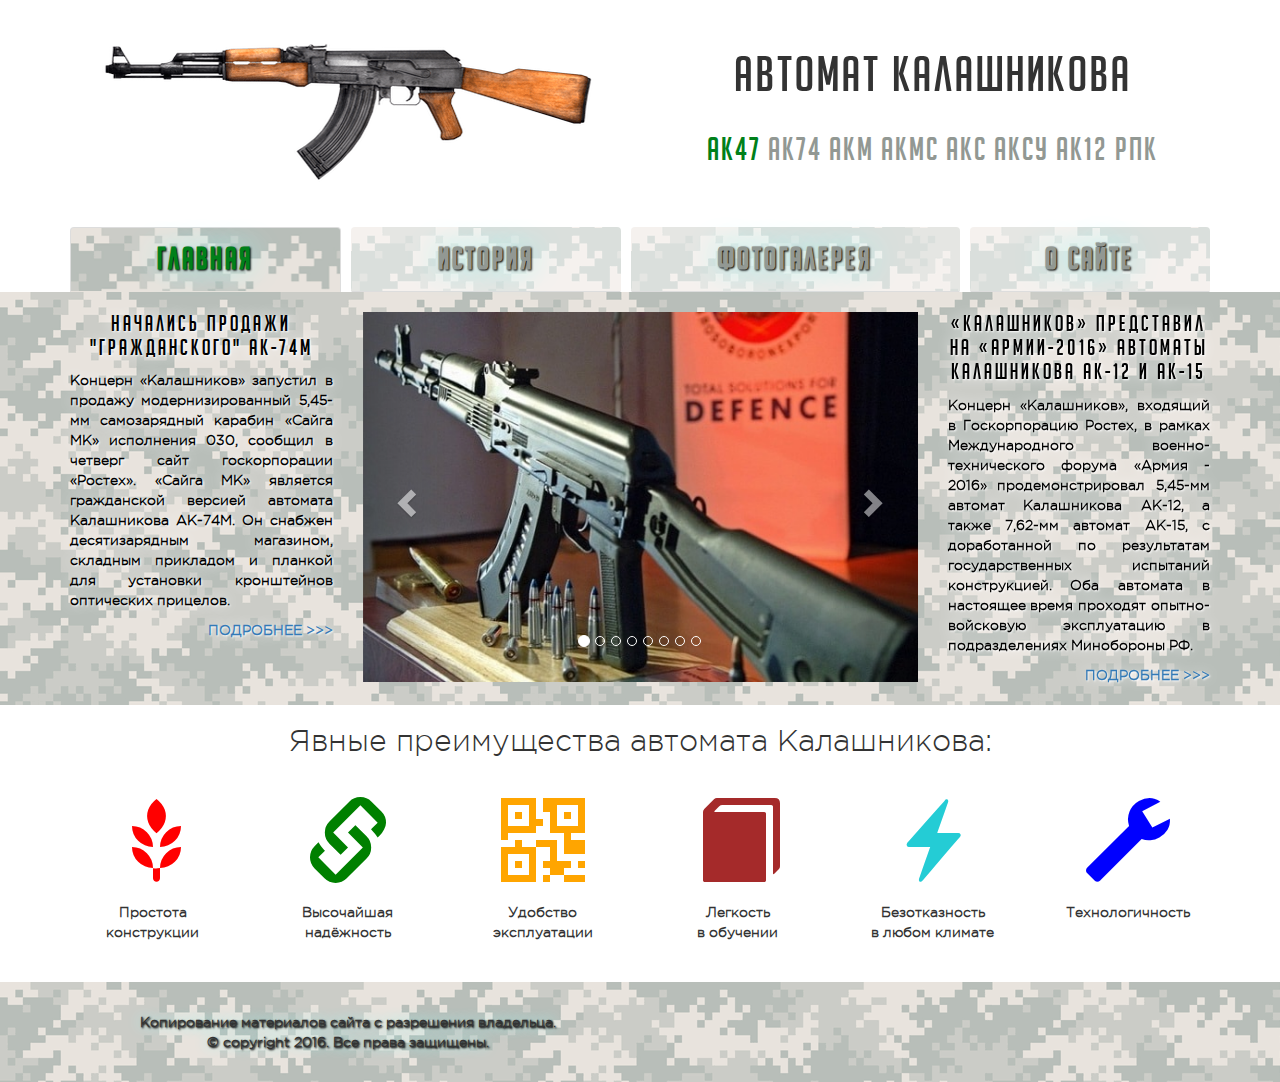
<file: ak47/index.html>
<!DOCTYPE html>
<html lang="ru">
  <head>
    <meta charset="utf-8">
    <meta http-equiv="X-UA-Compatible" content="IE=edge">
    <meta name="viewport" content="width=device-width, initial-scale=1">
    <title>АК47 | Главная</title>
    <link rel="shortcut icon" href="favicon.ico" />
    <link href="css/style.css" rel="stylesheet">
    <link href="vendors/bootstrap/bootstrap.css" rel="stylesheet">
    <link rel="stylesheet" type="text/css" href="vendors/fancybox/jquery.fancybox.css" media="screen" />
    <link rel="stylesheet" type="text/css" href="vendors/fancybox/helpers/jquery.fancybox-buttons.css" />
    <script src="https://yastatic.net/share2/share.js" async="async"></script>

    <!-- HTML5 shim and Respond.js for IE8 support of HTML5 elements and media queries -->
    <!-- WARNING: Respond.js doesn't work if you view the page via file:// -->
    <!--[if lt IE 9]>
      <script src="https://oss.maxcdn.com/html5shiv/3.7.3/html5shiv.min.js"></script>
      <script src="https://oss.maxcdn.com/respond/1.4.2/respond.min.js"></script>
    <![endif]-->

  </head>
  <body>

  <div class="container">
  	<div class="header">
	  	<div class="row">
	  	  <div class="col-md-6">
	  	  	<img class="img-responsive logo" src="images/ak/ak47-min.png">
	  	  </div>
	  	  <div class="col-md-6">
	  	  	<h1 class="bignood">Автомат Калашникова<br><small>
		  	  		<a class="active_small" href="images/ak/ak47-min.png">АК47</a>
		  	  		<a href="images/ak/ak74-min.jpg">АК74</a> 
		  	  		<a href="images/ak/akm-min.jpg">АКМ</a> 
		  	  		<a href="images/ak/akms-min.png">АКМС</a> 
		  	  		<a href="images/ak/aks-min.jpg">АКС</a> 
		  	  		<a href="images/ak/aksu-min.png">АКСУ</a>
		  	  		<a href="images/ak/ak12-min.png">АК12</a> 
		  	  		<a href="images/ak/rpk-min.png">РПК</a>
	  	  		</small></h1>
	  	  </div>
		</div>
	</div>
	<div class="main_menu">
	  	<div class="row">
		  <div class="col-lg-12">
			  <ul class="nav nav-tabs nav-justified bignood">
			  	<li class="active"><a href="index.html">Главная</a></li>
			    <li><a href="history.html">История</a></li>
			    <li><a href="gallery.html">Фотогалерея</a></li>
			    <li><a href="about.html">О сайте</a></li>
			  </ul>
		  </div>
		</div>
	</div>
  </div>

  <div class="clear"></div>

  <div class="allwidth">
  	<div class="container">
	  	<div class="slider">
	  		<div class="row">
		  	  <div class="col-md-3">
			  	  <h2 class="bignood">Начались продажи "гражданского" АК-74М</h2><p>Концерн «Калашников» запустил в продажу модернизированный 5,45-мм самозарядный карабин «Сайга МК» исполнения 030, сообщил в четверг сайт госкорпорации «Ростех». «Сайга МК» является гражданской версией автомата Калашникова АК-74М. Он снабжен десятизарядным магазином, складным прикладом и планкой для установки кронштейнов оптических прицелов.</p><a class="read_more" target="_blank" href="http://expert.ru/2016/09/15/kalashnikov-vyipustil-v-prodazhu-modernizirovannyij-karabin-sajga/">подробнее >>></a>
			  	  <div class="clear"></div>
		  	  </div>
			  <div class="col-md-6">
			  	<div id="carousel-example-generic" class="carousel slide" data-ride="carousel">
				  <!-- Indicators -->
				  <ol class="carousel-indicators">
				    <li data-target="#carousel-example-generic" data-slide-to="0" class="active"></li>
				    <li data-target="#carousel-example-generic" data-slide-to="1"></li>
				    <li data-target="#carousel-example-generic" data-slide-to="2"></li>
				    <li data-target="#carousel-example-generic" data-slide-to="3"></li>
				    <li data-target="#carousel-example-generic" data-slide-to="4"></li>
				    <li data-target="#carousel-example-generic" data-slide-to="5"></li>
				    <li data-target="#carousel-example-generic" data-slide-to="6"></li>
				    <li data-target="#carousel-example-generic" data-slide-to="7"></li>
				  </ol>

				  <!-- Wrapper for slides -->
				  <div class="carousel-inner" role="listbox">
				    <div class="item active">
				      <img src="images/carousel/img_01-min.jpg" alt="01">
				    </div>
				    <div class="item">
				      <img src="images/carousel/img_02-min.jpg" alt="02">
				    </div>
				    <div class="item">
				      <img src="images/carousel/img_03-min.jpg" alt="03">
				    </div>
				    <div class="item">
				      <img src="images/carousel/img_04-min.png" alt="04">
				    </div>
				    <div class="item">
				      <img src="images/carousel/img_05-min.jpg" alt="05">
				    </div>
				    <div class="item">
				      <img src="images/carousel/img_06-min.jpg" alt="06">
				    </div>
				    <div class="item">
				      <img src="images/carousel/img_07-min.jpg" alt="07">
				    </div>
				    <div class="item">
				      <img src="images/carousel/img_08-min.jpg" alt="08">
				    </div>
				  </div>

				  <!-- Controls -->
				  <a class="left carousel-control" href="#carousel-example-generic" role="button" data-slide="prev">
				    <span class="glyphicon glyphicon-chevron-left" aria-hidden="true"></span>
				    <span class="sr-only">Previous</span>
				  </a>
				  <a class="right carousel-control" href="#carousel-example-generic" role="button" data-slide="next">
				    <span class="glyphicon glyphicon-chevron-right" aria-hidden="true"></span>
				    <span class="sr-only">Next</span>
				  </a>
				</div>
			  </div>
			  <div class="col-md-3">
				  <h2 class="bignood">«Калашников» представил на «Армии-2016» автоматы Калашникова АК-12 и АК-15</h2><p>Концерн «Калашников», входящий в Госкорпорацию Ростех, в рамках Международного военно-технического форума «Армия - 2016»   продемонстрировал 5,45-мм автомат Калашникова АК-12, а также 7,62-мм автомат АК-15, с доработанной по результатам государственных испытаний конструкцией. Оба автомата в настоящее время проходят опытно-войсковую эксплуатацию в подразделениях Минобороны РФ.</p><a class="read_more" target="_blank" href="http://kalashnikov.com/press/news/news_228.html">подробнее >>></a>
				  <div class="clear"></div>
			  </div>
			</div>
		</div>
  	</div>
  </div>

  <div class="container">
  	<div class="news">
	  	<div class="row">
			<div class="col-md-12"><h2>Явные преимущества автомата Калашникова:</h2></div>
		</div>
		<div class="row text-center icon">
			<div class="col-lg-2 col-md-4 col-sm-4 col-xs-6"><span class="glyphicon glyphicon-grain" aria-hidden="true" style="color: red"></span><p>Простота <br>конструкции</p></div>
			<div class="col-lg-2 col-md-4 col-sm-4 col-xs-6"><span class="glyphicon glyphicon-link" aria-hidden="true" style="color: green"></span><p>Высочайшая <br>надёжность</p></div>
			<div class="col-lg-2 col-md-4 col-sm-4 col-xs-6"><span class="glyphicon glyphicon-qrcode" aria-hidden="true" style="color: orange"></span><p>Удобство <br>эксплуатации</p></div>
			<div class="col-lg-2 col-md-4 col-sm-4 col-xs-6"><span class="glyphicon glyphicon-book" aria-hidden="true" style="color: brown"></span><p>Легкость <br>в обучении</p></div>
			<div class="col-lg-2 col-md-4 col-sm-4 col-xs-6"><span class="glyphicon glyphicon-flash" aria-hidden="true"></span><p>Безотказность <br>в любом климате</p></div>
			<div class="col-lg-2 col-md-4 col-sm-4 col-xs-6"><span class="glyphicon glyphicon-wrench" aria-hidden="true" style="color: blue"></span><p>Технологичность</p></div>
		</div>
	</div>
  </div>
  
  <div class="allwidth">
  	<div class="container">
  		<div class="footer">
	  		<div class="row">
			  <div class="col-md-6 col-xs-12 text-center">
			  	<p>Копирование материалов сайта с разрешения владельца. <br>&copy; copyright 2016. Все права защищены.</p>
			  </div>
			  <div class="col-md-6 col-xs-12 text-center social">
			  	<div class="ya-share2" data-services="vkontakte,facebook,odnoklassniki,twitter,evernote,lj,viber,whatsapp,skype,telegram"></div>
			  </div>
			</div>
		</div>
  	</div>
  </div>

  <script src="vendors/js/jquery-3.1.0.min.js"></script>
  <script type="text/javascript" src="vendors/js/jquery.mousewheel-3.0.6.pack.js"></script>
  <script type="text/javascript" src="vendors/fancybox/jquery.fancybox.js"></script>
  <script type="text/javascript" src="vendors/fancybox/helpers/jquery.fancybox-buttons.js"></script>
  <script src="vendors/js/common.js"></script>
  <script src="vendors/bootstrap/bootstrap.js"></script>
  </body>
</html>
</file>
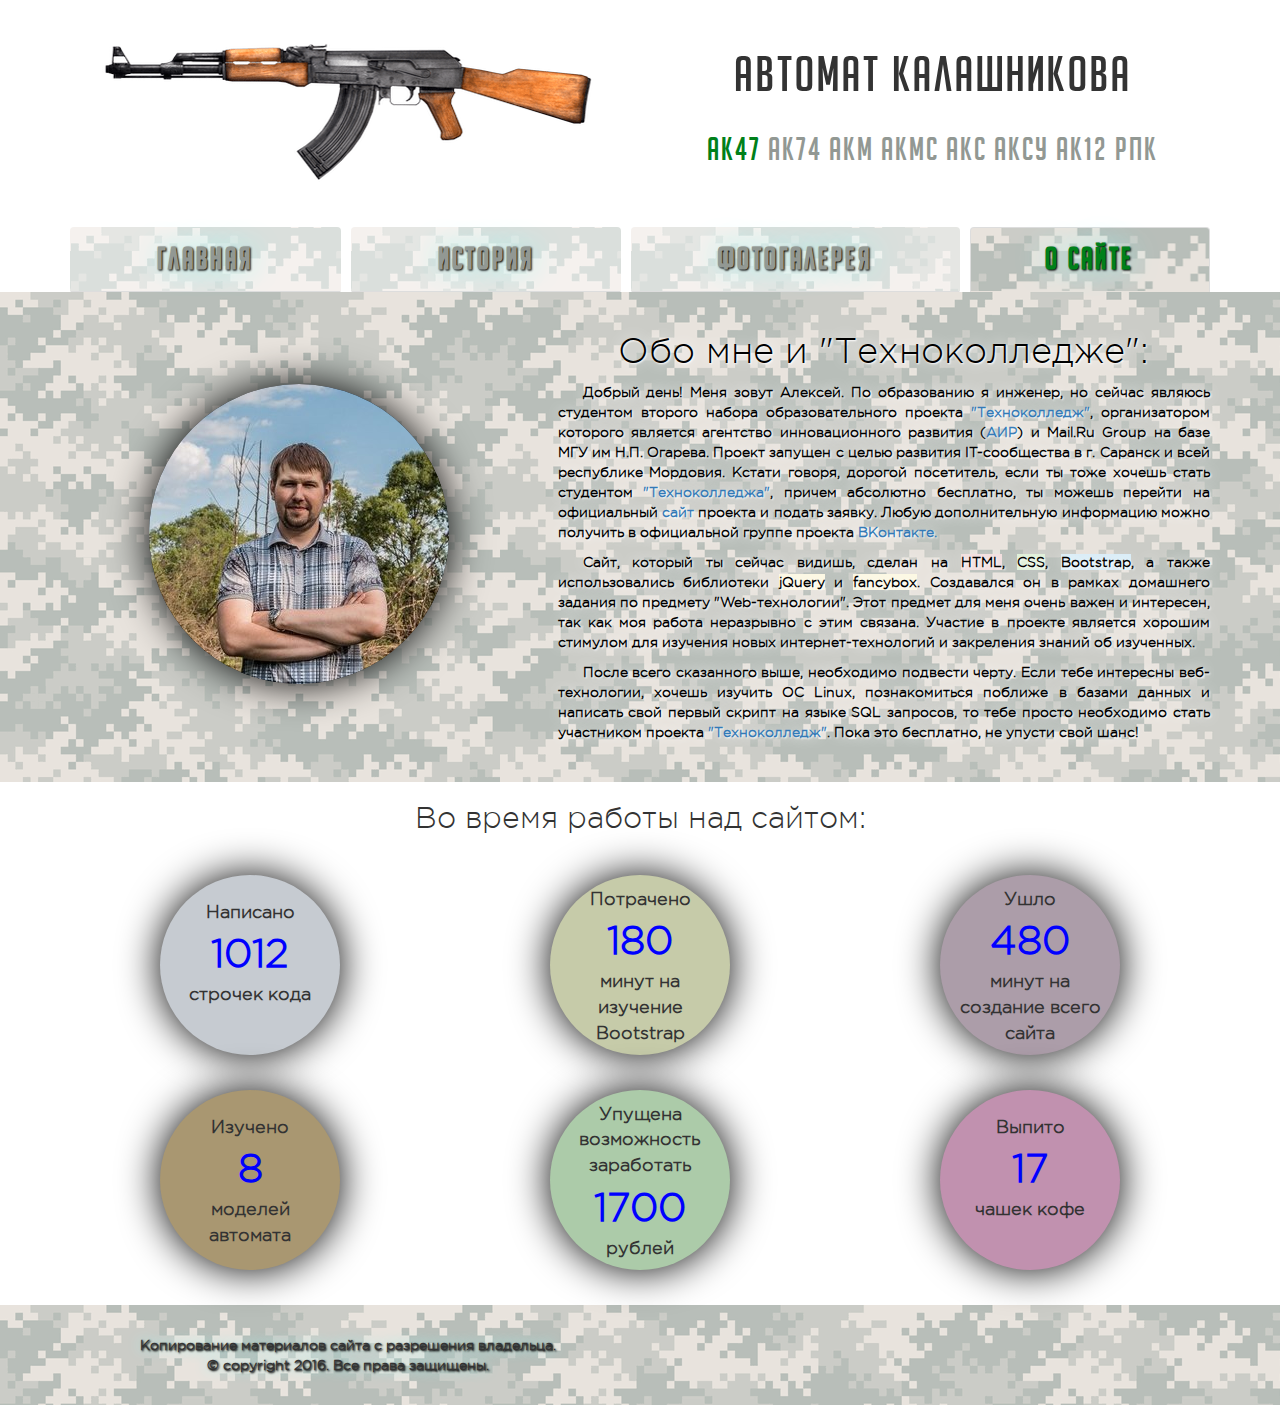
<file: ak47/about.html>
<!DOCTYPE html>
<html lang="ru">
  <head>
    <meta charset="utf-8">
    <meta http-equiv="X-UA-Compatible" content="IE=edge">
    <meta name="viewport" content="width=device-width, initial-scale=1">
    <title>АК47 | О сайте</title>
    <link rel="shortcut icon" href="favicon.ico" />
    <link href="css/style.css" rel="stylesheet">
    <link href="vendors/bootstrap/bootstrap.css" rel="stylesheet">
    <link rel="stylesheet" type="text/css" href="vendors/fancybox/jquery.fancybox.css" media="screen" />
    <link rel="stylesheet" type="text/css" href="vendors/fancybox/helpers/jquery.fancybox-buttons.css" />
    <script src="https://yastatic.net/share2/share.js" async="async"></script>


    <!-- HTML5 shim and Respond.js for IE8 support of HTML5 elements and media queries -->
    <!-- WARNING: Respond.js doesn't work if you view the page via file:// -->
    <!--[if lt IE 9]>
      <script src="https://oss.maxcdn.com/html5shiv/3.7.3/html5shiv.min.js"></script>
      <script src="https://oss.maxcdn.com/respond/1.4.2/respond.min.js"></script>
    <![endif]-->

  </head>
  <body>

  <div class="container">
    <div class="header">
      <div class="row">
        <div class="col-md-6">
          <img class="img-responsive logo" src="images/ak/ak47-min.png">
        </div>
        <div class="col-md-6">
          <h1 class="bignood">Автомат Калашникова<br><small>
              <a class="active_small" href="images/ak/ak47-min.png">АК47</a>
              <a href="images/ak/ak74-min.jpg">АК74</a> 
              <a href="images/ak/akm-min.jpg">АКМ</a> 
              <a href="images/ak/akms-min.png">АКМС</a> 
              <a href="images/ak/aks-min.jpg">АКС</a> 
              <a href="images/ak/aksu-min.png">АКСУ</a>
              <a href="images/ak/ak12-min.png">АК12</a> 
              <a href="images/ak/rpk-min.png">РПК</a>
            </small></h1>
        </div>
    </div>
  </div>
  <div class="main_menu">
      <div class="row">
      <div class="col-lg-12">
        <ul class="nav nav-tabs nav-justified bignood">
          <li><a href="index.html">Главная</a></li>
          <li><a href="history.html">История</a></li>
          <li><a href="gallery.html">Фотогалерея</a></li>
          <li class="active"><a href="about.html">О сайте</a></li>
        </ul>
      </div>
    </div>
  </div>
  </div>

  <div class="clear"></div>

  <div class="allwidth">
    <div class="container">
      <div class="slider">
        <div class="row">
          <div class="col-md-5">
            <div class="img-circle fl_center circle"><img src="images/author.jpg" class="img-circle fl_center"></div> 
          </div>
          <div class="col-md-7">
            <h1 class="txt_center">Обо мне и "Техноколледже":</h1>
            <p class="txt_justify">Добрый день! Меня зовут Алексей. По образованию я инженер, но сейчас являюсь студентом второго набора образовательного проекта <a href="http://tech-coll.ru" target="_blank">"Техноколледж"</a>, организатором которого является агентство инновационного развития (<a href="http://i-mordovia.ru" target="_blank">АИР</a>) и Mail.Ru Group на базе МГУ им Н.П. Огарева. Проект запущен с целью развития IT-сообщества в г. Саранск и всей республике Мордовия. Кстати говоря, дорогой посетитель, если ты тоже хочешь стать студентом <a href="http://tech-coll.ru" target="_blank">"Техноколледжа"</a>, причем абсолютно бесплатно, ты можешь перейти на официальный <a href="http://tech-coll.ru" target="_blank">сайт</a> проекта и подать заявку. Любую дополнительную информацию можно получить в официальной группе проекта <a href="https://vk.com/itschoolrm" target="_blank">ВКонтакте.</a></p>
            <p class="txt_justify">Сайт, который ты сейчас видишь, сделан на <span class="bg-danger">HTML</span>, <span class="bg-success">CSS</span>, <span class="bg-info">Bootstrap</span>, а также использовались библиотеки <span class="bg-warning">jQuery</span> и <span class="bg-warning">fancybox</span>. Создавался он в рамках домашнего задания по предмету "Web-технологии". Этот предмет для меня очень важен и интересен, так как моя работа неразрывно с этим связана. Участие в проекте является хорошим стимулом для изучения новых интернет-технологий и закреления знаний об изученных.
            <p class="txt_justify mrgn-btm20">После всего сказанного выше, необходимо подвести черту. Если тебе интересны веб-технологии, хочешь изучить ОС Linux, познакомиться поближе в базами данных и написать свой первый скрипт на языке SQL запросов, то тебе просто необходимо стать участником проекта <a href="http://tech-coll.ru" target="_blank">"Техноколледж"</a>. Пока это бесплатно, не упусти свой шанс!</p>
          </div>
        </div>
      </div>
    </div>
  </div>

  <div class="container">
    <div class="news">
      <div id="counts" class="row">
          <h2 class="txt_center">Во время работы над сайтом:</h2>
          <div class="col-xs-12 col-sm-4 col-md-4">
            <div class="top_pad circle_box img-circle">
              <p>Написано<br><span class="spincrement">1012</span><br>строчек кода</p>
            </div>
          </div>
          <div class="col-xs-12 col-sm-4 col-md-4">
            <div class="circle_box img-circle color1">
              <p>Потрачено<br><span class="spincrement">180</span><br>минут на<br>изучение<br>Bootstrap</p>
            </div>
          </div>
          <div class="col-xs-12 col-sm-4 col-md-4">
            <div class="circle_box img-circle color2">
              <p>Ушло<br><span class="spincrement">480</span><br>минут на<br>создание всего сайта</p>
            </div>
          </div>
          <div class="col-xs-12 col-sm-4 col-md-4">
            <div class="top_pad circle_box img-circle color3">
              <p>Изучено<br><span class="spincrement">8</span><br>моделей<br>автомата</p>
            </div>
          </div>
          <div class="col-xs-12 col-sm-4 col-md-4">
            <div class="circle_box img-circle color4">
              <p>Упущена возможность заработать<br><span class="spincrement">1700</span><br>рублей</p>
            </div>
          </div>
          <div class="col-xs-12 col-sm-4 col-md-4">
            <div class="top_pad circle_box img-circle color5">
              <p>Выпито<br><span class="spincrement">17</span><br>чашек кофе</p>
            </div>
          </div>
        </div>
    </div>
  </div>
  
  <div class="allwidth">
    <div class="container">
      <div class="footer">
        <div class="row">
        <div class="col-md-6 col-xs-12 text-center">
          <p>Копирование материалов сайта с разрешения владельца. <br>&copy; copyright 2016. Все права защищены.</p>
        </div>
        <div class="col-md-6 col-xs-12 text-center social">
          <div class="ya-share2" data-services="vkontakte,facebook,odnoklassniki,twitter,evernote,lj,viber,whatsapp,skype,telegram"></div>
        </div>
      </div>
    </div>
    </div>
  </div>

  <script src="vendors/js/jquery-3.1.0.min.js"></script>
  <script type="text/javascript" src="vendors/js/jquery.mousewheel-3.0.6.pack.js"></script>
  <script type="text/javascript" src="vendors/fancybox/jquery.fancybox.js"></script>
  <script type="text/javascript" src="vendors/fancybox/helpers/jquery.fancybox-buttons.js"></script>
  <!-- <script src="vendors/js/jquery.spincrement.js"></script> -->
  <script src="vendors/js/common.js"></script>
  <script src="vendors/bootstrap/bootstrap.js"></script>
  </body>
</html>
</file>
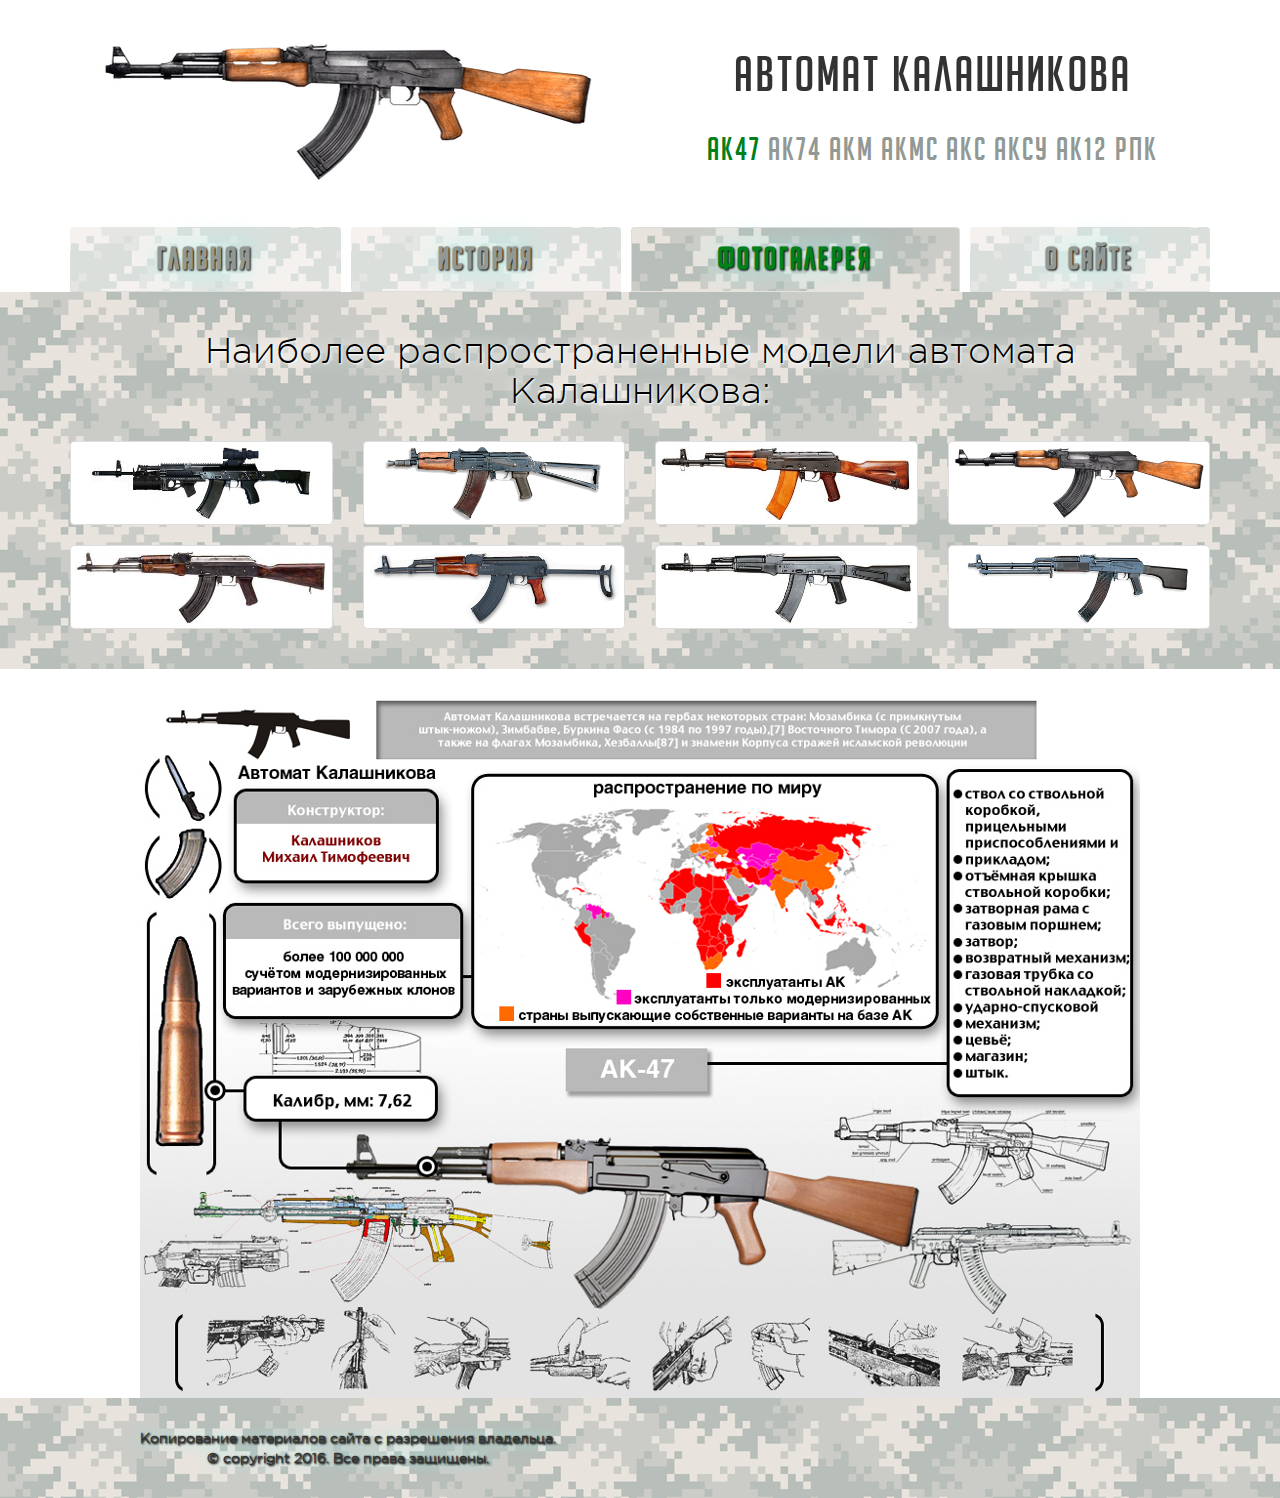
<file: ak47/gallery.html>
<!DOCTYPE html>
<html lang="ru">
  <head>
    <meta charset="utf-8">
    <meta http-equiv="X-UA-Compatible" content="IE=edge">
    <meta name="viewport" content="width=device-width, initial-scale=1">
    <title>АК47 | Фотогалерея</title>
    <link rel="shortcut icon" href="favicon.ico" />
    <link href="css/style.css" rel="stylesheet">
    <link href="vendors/bootstrap/bootstrap.css" rel="stylesheet">
    <link rel="stylesheet" type="text/css" href="vendors/fancybox/jquery.fancybox.css" media="screen" />
    <link rel="stylesheet" type="text/css" href="vendors/fancybox/helpers/jquery.fancybox-buttons.css" />
    <script src="https://yastatic.net/share2/share.js" async="async"></script>

    <!-- HTML5 shim and Respond.js for IE8 support of HTML5 elements and media queries -->
    <!-- WARNING: Respond.js doesn't work if you view the page via file:// -->
    <!--[if lt IE 9]>
      <script src="https://oss.maxcdn.com/html5shiv/3.7.3/html5shiv.min.js"></script>
      <script src="https://oss.maxcdn.com/respond/1.4.2/respond.min.js"></script>
    <![endif]-->

  </head>
  <body>

  <div class="container">
    <div class="header">
      <div class="row">
        <div class="col-md-6">
          <img class="img-responsive logo" src="images/ak/ak47-min.png">
        </div>
        <div class="col-md-6">
          <h1 class="bignood">Автомат Калашникова<br><small>
              <a class="active_small" href="images/ak/ak47-min.png">АК47</a>
              <a href="images/ak/ak74-min.jpg">АК74</a> 
              <a href="images/ak/akm-min.jpg">АКМ</a> 
              <a href="images/ak/akms-min.png">АКМС</a> 
              <a href="images/ak/aks-min.jpg">АКС</a> 
              <a href="images/ak/aksu-min.png">АКСУ</a>
              <a href="images/ak/ak12-min.png">АК12</a> 
              <a href="images/ak/rpk-min.png">РПК</a>
            </small></h1>
        </div>
    </div>
  </div>
  <div class="main_menu">
      <div class="row">
      <div class="col-lg-12">
        <ul class="nav nav-tabs nav-justified bignood">
          <li><a href="index.html">Главная</a></li>
          <li><a href="history.html">История</a></li>
          <li class="active"><a href="gallery.html">Фотогалерея</a></li>
          <li><a href="about.html">О сайте</a></li>
        </ul>
      </div>
    </div>
  </div>
  </div>

  <div class="clear"></div>

  <div class="allwidth">
    <div class="container">
      <div class="slider gallery">
        <h1 class="h1_gallery">Наиболее распространенные модели автомата Калашникова:</h1>
        <div class="row">
          <div class="col-xs-12 col-sm-6 col-md-3">
            <a href="images/ak/ak12-min.png" class="thumbnail fancybox" rel="gal" title="Автомат Калашникова АК-12"> 
              <img src="images/ak/ak12-min.png" alt="">
            </a>
          </div>
          <div class="col-xs-12 col-sm-6 col-md-3">
            <a href="images/ak/aksu-min.png" class="thumbnail fancybox" rel="gal" title="Автомат Калашникова складной укороченный">
              <img src="images/ak/aksu-min.png" alt="">
            </a>
          </div>
          <div class="col-xs-12 col-sm-6 col-md-3">
            <a href="images/ak/ak74-min.jpg" class="thumbnail fancybox" rel="gal" title="Автомат Калашникова АК-74">
              <img src="images/ak/ak74-min.jpg" alt="">
            </a>
          </div>
          <div class="col-xs-12 col-sm-6 col-md-3">
            <a href="images/ak/ak47-min.png" class="thumbnail fancybox" rel="gal" title="Автомат Калашникова АК-47">
              <img src="images/ak/ak47-min.png" alt="">
            </a>
          </div>
        </div>
        <div class="row">
          <div class="col-xs-12 col-sm-6 col-md-3">
            <a href="images/ak/akm-min.jpg" class="thumbnail fancybox" rel="gal" title="Автомат Калашникова модернизированный">
              <img src="images/ak/akm-min.jpg" alt="">
            </a>
          </div>
          <div class="col-xs-12 col-sm-6 col-md-3">
            <a href="images/ak/akms-min.png" class="thumbnail fancybox" rel="gal" title="Автомат Калашникова модернизированный складной">
              <img src="images/ak/akms-min.png" alt="">
            </a>
          </div>
          <div class="col-xs-12 col-sm-6 col-md-3">
            <a href="images/ak/aks-min.jpg" class="thumbnail fancybox" rel="gal" title="Автомат Калашникова складной">
              <img src="images/ak/aks-min.jpg" alt="">
            </a>
          </div>
          <div class="col-xs-12 col-sm-6 col-md-3">
            <a href="images/ak/rpk-min.png" class="thumbnail fancybox" rel="gal" title="Ручной пулемёт Калашникова">
              <img src="images/ak/rpk-min.png" alt="">
            </a>
          </div>
        </div>
      </div>
    </div>
  </div>

  <div class="container">
    <div class="news">
      <div class="row">
        <div class="col-md-12 img_gallery"><img src="images/info_ak.jpg" class="img-responsive"></div>
      </div>
    </div>
  </div>
  
  <div class="allwidth">
    <div class="container">
      <div class="footer">
        <div class="row">
        <div class="col-md-6 col-xs-12 text-center">
          <p>Копирование материалов сайта с разрешения владельца. <br>&copy; copyright 2016. Все права защищены.</p>
        </div>
        <div class="col-md-6 col-xs-12 text-center social">
          <div class="ya-share2" data-services="vkontakte,facebook,odnoklassniki,twitter,evernote,lj,viber,whatsapp,skype,telegram"></div>
        </div>
      </div>
    </div>
    </div>
  </div>

  <script src="vendors/js/jquery-3.1.0.min.js"></script>
  <script type="text/javascript" src="vendors/js/jquery.mousewheel-3.0.6.pack.js"></script>
  <script type="text/javascript" src="vendors/fancybox/jquery.fancybox.js"></script>
  <script type="text/javascript" src="vendors/fancybox/helpers/jquery.fancybox-buttons.js"></script>
  <script src="vendors/js/common.js"></script>
  <script src="vendors/bootstrap/bootstrap.js"></script>
  </body>
</html>
</file>
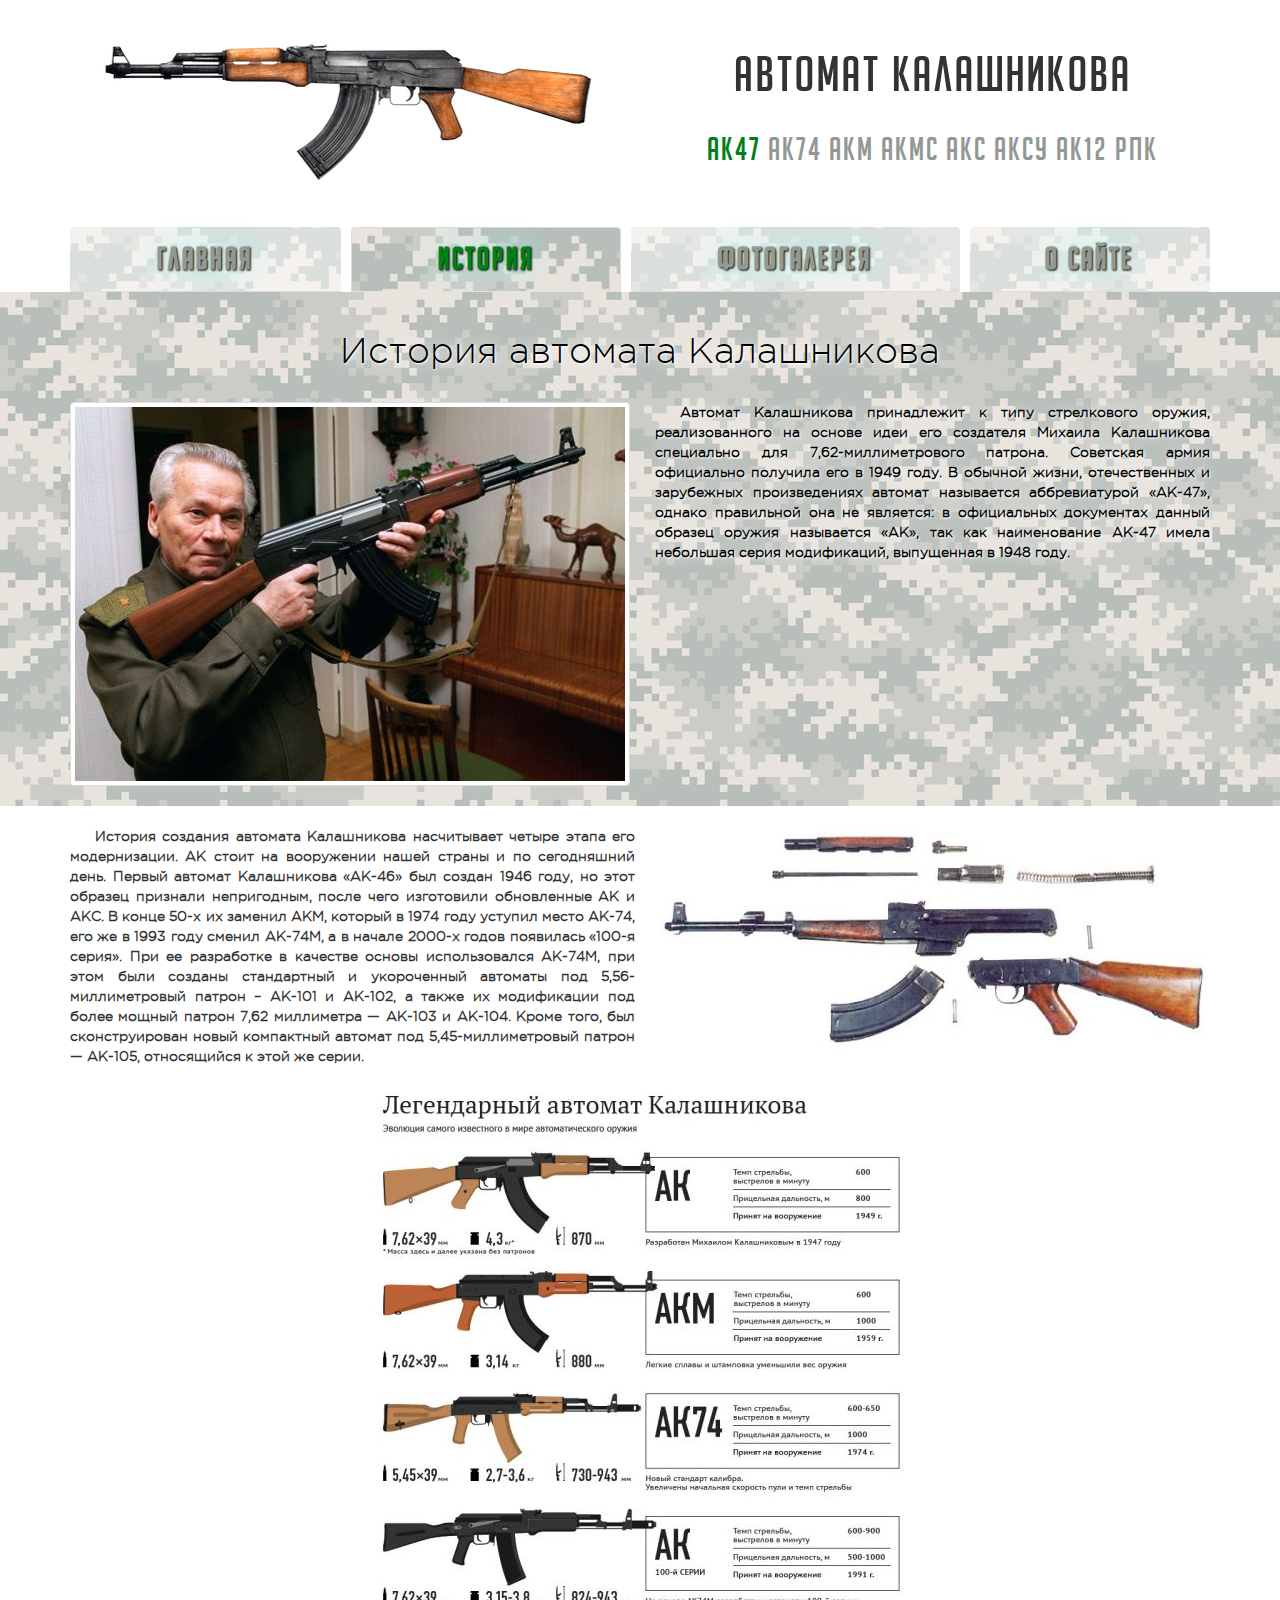
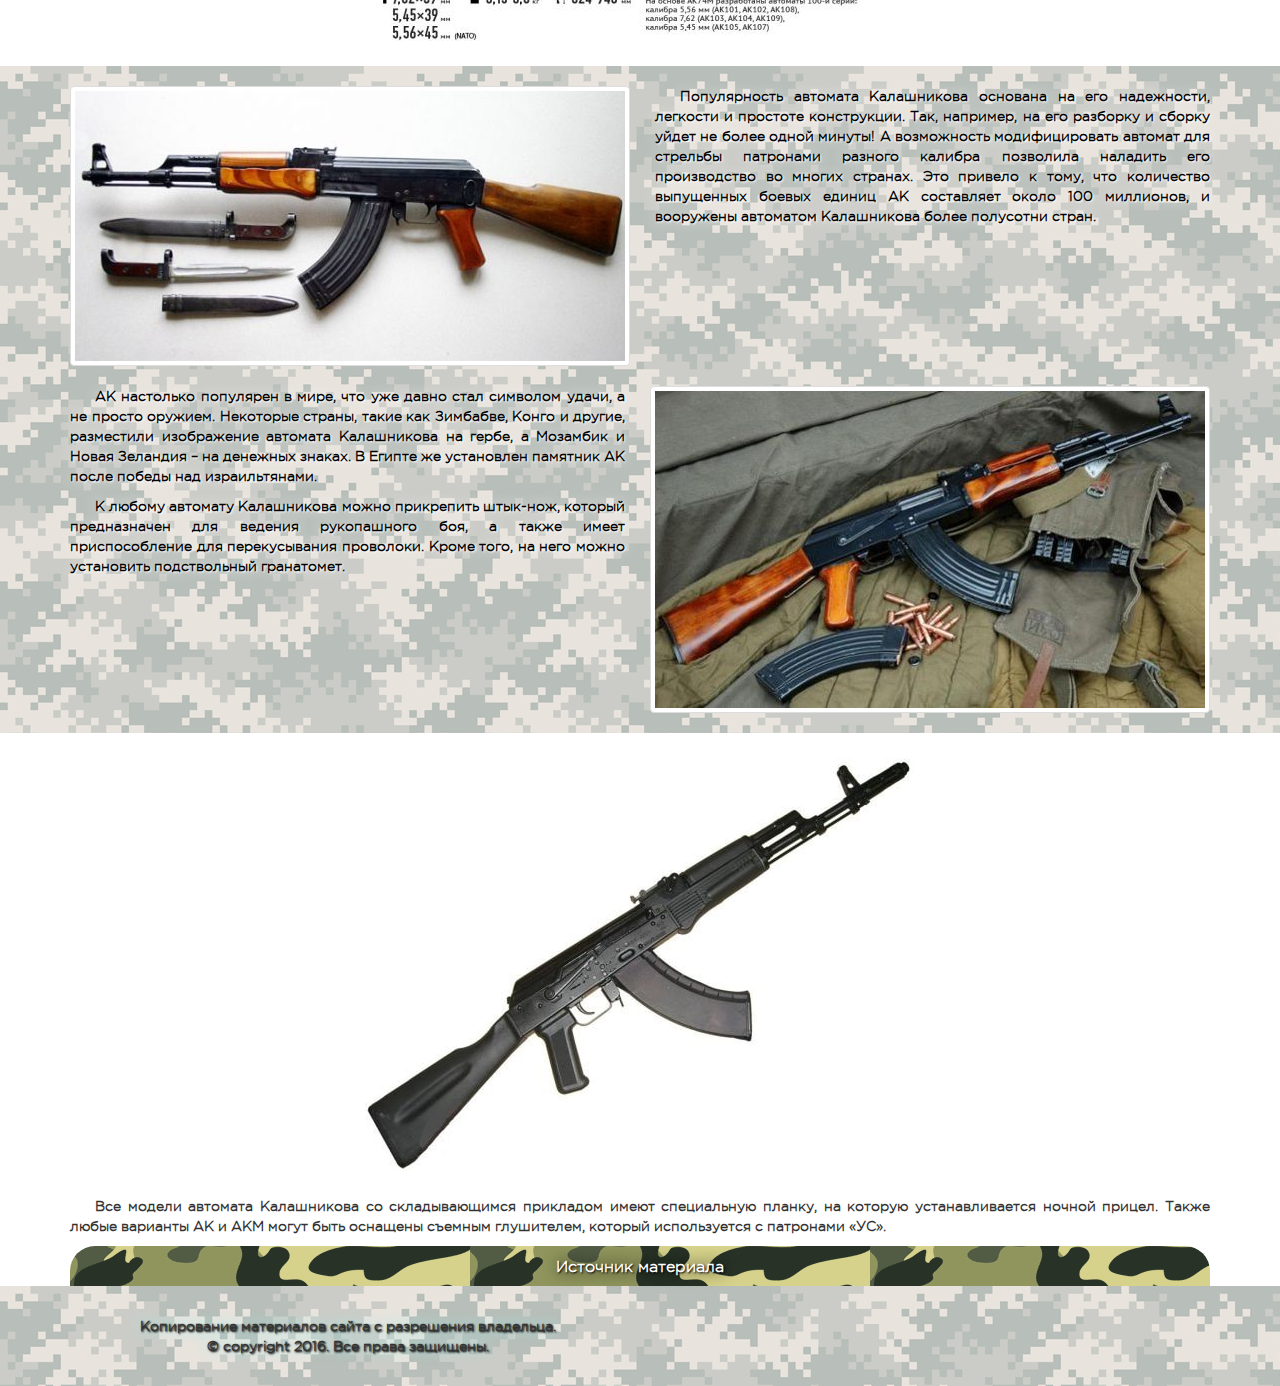
<file: ak47/history.html>
<!DOCTYPE html>
<html lang="ru">
  <head>
    <meta charset="utf-8">
    <meta http-equiv="X-UA-Compatible" content="IE=edge">
    <meta name="viewport" content="width=device-width, initial-scale=1">
    <title>АК47 | История</title>
    <link rel="shortcut icon" href="favicon.ico" />
    <link href="css/style.css" rel="stylesheet">
    <link href="vendors/bootstrap/bootstrap.css" rel="stylesheet">
    <link rel="stylesheet" type="text/css" href="vendors/fancybox/jquery.fancybox.css" media="screen" />
    <link rel="stylesheet" type="text/css" href="vendors/fancybox/helpers/jquery.fancybox-buttons.css" />
    <script src="https://yastatic.net/share2/share.js" async="async"></script>

    <!-- HTML5 shim and Respond.js for IE8 support of HTML5 elements and media queries -->
    <!-- WARNING: Respond.js doesn't work if you view the page via file:// -->
    <!--[if lt IE 9]>
      <script src="https://oss.maxcdn.com/html5shiv/3.7.3/html5shiv.min.js"></script>
      <script src="https://oss.maxcdn.com/respond/1.4.2/respond.min.js"></script>
    <![endif]-->

  </head>
  <body>

  <div class="container">
    <div class="header">
      <div class="row">
        <div class="col-md-6">
          <img class="img-responsive logo" src="images/ak/ak47-min.png">
        </div>
        <div class="col-md-6">
          <h1 class="bignood">Автомат Калашникова<br><small>
              <a class="active_small" href="images/ak/ak47-min.png">АК47</a>
              <a href="images/ak/ak74-min.jpg">АК74</a> 
              <a href="images/ak/akm-min.jpg">АКМ</a> 
              <a href="images/ak/akms-min.png">АКМС</a> 
              <a href="images/ak/aks-min.jpg">АКС</a> 
              <a href="images/ak/aksu-min.png">АКСУ</a>
              <a href="images/ak/ak12-min.png">АК12</a> 
              <a href="images/ak/rpk-min.png">РПК</a>
            </small></h1>
        </div>
    </div>
  </div>
  <div class="main_menu">
      <div class="row">
      <div class="col-lg-12">
        <ul class="nav nav-tabs nav-justified bignood">
          <li><a href="index.html">Главная</a></li>
          <li class="active"><a href="history.html">История</a></li>
          <li><a href="gallery.html">Фотогалерея</a></li>
          <li><a href="about.html">О сайте</a></li>
        </ul>
      </div>
    </div>
  </div>
  </div>

  <div class="clear"></div>

  <div class="allwidth">
    <div class="container">
      <div class="slider slide_history">
        <div class="row">
          <div class="col-md-12 img_history">
          	<h1 class="h1_history">История автомата Калашникова</h1>
      		<a href="images/history/001-min.jpg" class="fancybox" rel="history_gal"><img src="images/history/001-min.jpg" class="img-thumbnail fl_left"></a>
      		<p class="txt_justify">Автомат Калашникова принадлежит к типу стрелкового оружия, реализованного на основе идеи его создателя Михаила Калашникова специально для 7,62-миллиметрового патрона. Советская армия официально получила его в 1949 году. В обычной жизни, отечественных и зарубежных произведениях автомат называется аббревиатурой «АК-47», однако правильной она не является: в официальных документах данный образец оружия называется «АК», так как наименование АК-47 имела небольшая серия модификаций, выпущенная в 1948 году.</p>
          </div>
        </div>
      </div>
    </div>
  </div>

  <div class="container">
    <div class="news">
      <div class="row">
      	<div class="col-md-12 pdng-tp20 img_history">
      		<a href="images/history/003-min.jpg" class="fancybox" rel="history_gal"><img src="images/history/003-min.jpg" class="fl_right img-responsive"></a>
      		<p class="txt_justify">История создания автомата Калашникова насчитывает четыре этапа его модернизации. АК стоит на вооружении нашей страны и по сегодняшний день. Первый автомат Калашникова «АК-46» был создан 1946 году, но этот образец признали непригодным, после чего изготовили обновленные АК и АКС. В конце 50-х их заменил АКМ, который в 1974 году уступил место АК-74, его же в 1993 году сменил АК-74М, а в начале 2000-х годов появилась «100-я серия». При ее разработке в качестве основы использовался АК-74М, при этом были созданы стандартный и укороченный автоматы под 5,56-миллиметровый патрон – АК-101 и АК-102, а также их модификации под более мощный патрон 7,62 миллиметра — АК-103 и АК-104. Кроме того, был сконструирован новый компактный автомат под 5,45-миллиметровый патрон — АК-105, относящийся к этой же серии.</p>
      		<a href="images/history/004-min.jpg" class="fancybox" rel="history_gal"><img src="images/history/004-min.jpg" class="fl_center img-responsive"></a>
      	</div>
      </div>
    </div>
  </div>
  
  <div class="allwidth">
    <div class="container">
      <div class="slider slide_history">
        <div class="row">
          <div class="col-md-12 img_history">
          	<a href="images/history/005-min.jpg" class="fancybox" rel="history_gal"><img src="images/history/005-min.jpg" class="img-thumbnail fl_left"></a>
      		<p class="txt_justify">Популярность автомата Калашникова основана на его надежности, легкости и простоте конструкции. Так, например, на его разборку и сборку уйдет не более одной минуты! А возможность модифицировать автомат для стрельбы патронами разного калибра позволила наладить его производство во многих странах. Это привело к тому, что количество выпущенных боевых единиц АК составляет около 100 миллионов, и вооружены автоматом Калашникова более полусотни стран.</p>
      		<div class="clear mrgn-btm20"></div>
      		<a href="images/history/006-min.jpg" class="fancybox" rel="history_gal"><img src="images/history/006-min.jpg" class="img-thumbnail fl_right"></a>
      		<p class="txt_justify">АК настолько популярен в мире, что уже давно стал символом удачи, а не просто оружием. Некоторые страны, такие как Зимбабве, Конго и другие, разместили изображение автомата Калашникова на гербе, а Мозамбик и Новая Зеландия – на денежных знаках. В Египте же установлен памятник АК после победы над израильтянами.</p>
      		<p class="txt_justify">К любому автомату Калашникова можно прикрепить штык-нож, который предназначен для ведения рукопашного боя, а также имеет приспособление для перекусывания проволоки. Кроме того, на него можно установить подствольный гранатомет.</p>
          </div>
        </div>
      </div>
    </div>
  </div>

  <div class="container">
    <div class="news">
      <div class="row">
      	<div class="col-md-12 img_history">
      		<a href="images/history/007-min.jpg" class="fancybox" rel="history_gal"><img src="images/history/007-min.jpg" class="fl_center img-responsive"></a>
      		<p class="txt_justify">Все модели автомата Калашникова со складывающимся прикладом имеют специальную планку, на которую устанавливается ночной прицел. Также любые варианты АК и АКМ могут быть оснащены съемным глушителем, который используется с патронами «УС».</p>
      		<a href="http://xn----dtbjalal8asil4g8c.xn--p1ai/oruzhie/istoriya-avtomata-kalashnikova.html" target="_blank" class="bg-success ist">Источник материала</a>
      	</div>
      </div>
    </div>
  </div>

  <div class="allwidth">
    <div class="container">
      <div class="footer">
        <div class="row">
        <div class="col-md-6 col-xs-12 text-center">
          <p>Копирование материалов сайта с разрешения владельца. <br>&copy; copyright 2016. Все права защищены.</p>
        </div>
        <div class="col-md-6 col-xs-12 text-center social">
          <div class="ya-share2" data-services="vkontakte,facebook,odnoklassniki,twitter,evernote,lj,viber,whatsapp,skype,telegram">
          </div>
        </div>
      </div>
    </div>
    </div>
  </div>
  
  <a id="back-to-top" href="#" class="btn btn-primary btn-lg back-to-top"><span class="glyphicon glyphicon-chevron-up"></span></a>

  <script src="vendors/js/jquery-3.1.0.min.js"></script>
  <script type="text/javascript" src="vendors/js/jquery.mousewheel-3.0.6.pack.js"></script>
  <script type="text/javascript" src="vendors/fancybox/jquery.fancybox.js"></script>
  <script type="text/javascript" src="vendors/fancybox/helpers/jquery.fancybox-buttons.js"></script>
  <script src="vendors/js/common.js"></script>
  <script src="vendors/bootstrap/bootstrap.js"></script>
  </body>
</html>
</file>
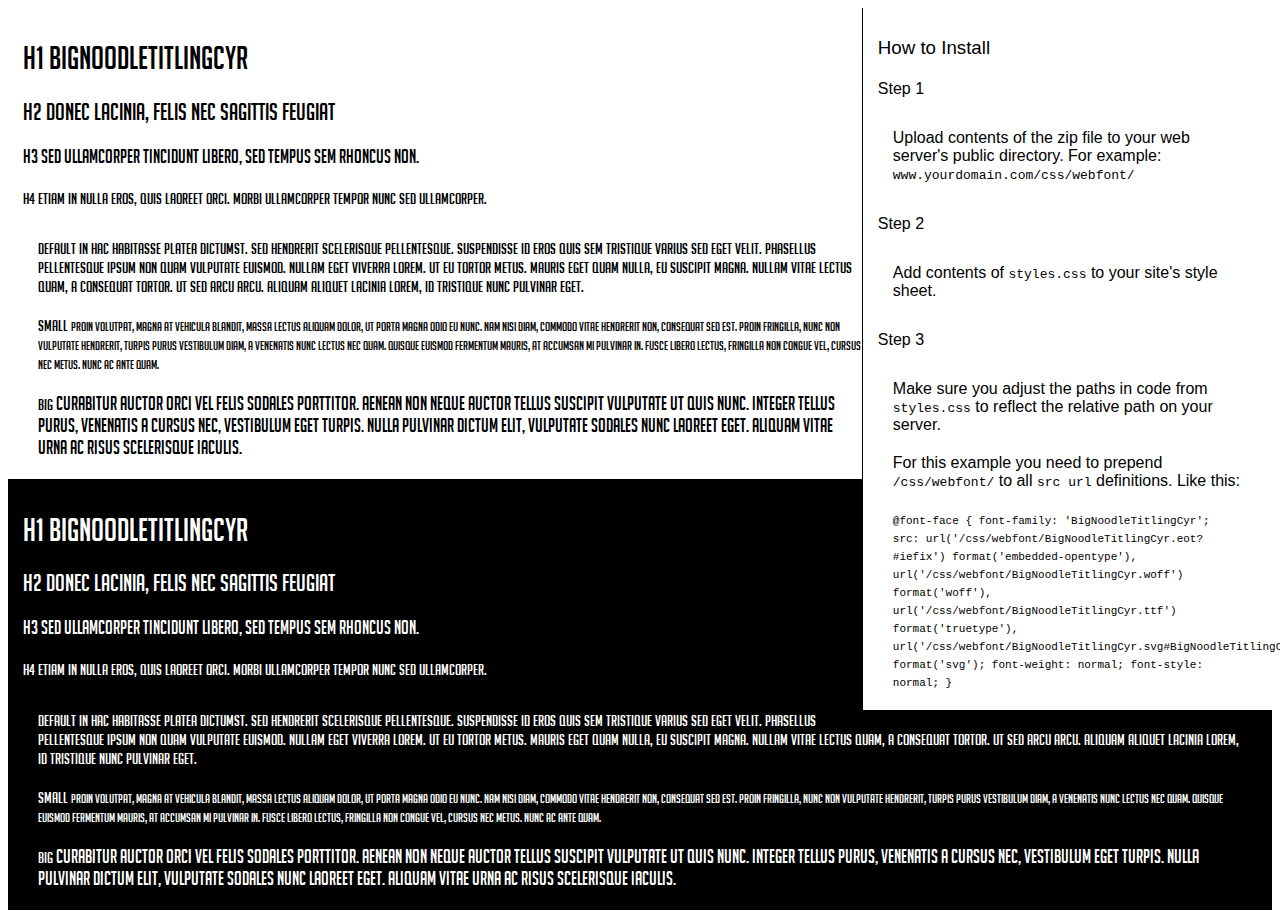
<file: ak47/fonts/BigNoodleTitlingCyr/preview.html>
<!DOCTYPE html>
<html>
<head>
<title>
BigNoodleTitlingCyr
 - Web font preview
</title>
<style type='text/css'>

@font-face {
  font-family: 'BigNoodleTitlingCyr';
  src: url('BigNoodleTitlingCyr.eot?#iefix') format('embedded-opentype'),  url('BigNoodleTitlingCyr.woff') format('woff'), url('BigNoodleTitlingCyr.ttf')  format('truetype'), url('BigNoodleTitlingCyr.svg#BigNoodleTitlingCyr') format('svg');
  font-weight: normal;
  font-style: normal;
}

body { font-family: 'BigNoodleTitlingCyr' !important; }
h1, h2, h3, h4 { font-weight: normal; }
.reg { color:black; background:white; }
.inverse { color:white; background:black; }
div { padding: 10px 15px; }
.right { background:white; width:30%; float: right; font-family: sans-serif; border: 1px solid black; border-width: 0 0 1px 1px;}
</style>
</head>
<body>
<div class='right'>
<h3>How to Install</h3>
<h4>Step 1</h4>
<div>
Upload contents of the zip file to your web server's public directory. For example:
<code>www.yourdomain.com/css/webfont/</code>
</div>
<h4>Step 2</h4>
<div>
Add contents of
<code>styles.css</code>
to your site's style sheet.
</div>
<h4>Step 3</h4>
<div>
Make sure you adjust the paths in code from
<code>styles.css</code>
to reflect the relative path on your server.
</div>
<div>
For this example you need to prepend
<code>/css/webfont/</code>
to all
<code>src url</code>
definitions. Like this:
</div>
<div>
<code style='font-size:11px;'>@font-face {
  font-family: 'BigNoodleTitlingCyr';
  src: url('/css/webfont/BigNoodleTitlingCyr.eot?#iefix') format('embedded-opentype'),  url('/css/webfont/BigNoodleTitlingCyr.woff') format('woff'), url('/css/webfont/BigNoodleTitlingCyr.ttf')  format('truetype'), url('/css/webfont/BigNoodleTitlingCyr.svg#BigNoodleTitlingCyr') format('svg');
  font-weight: normal;
  font-style: normal;
}</code>
</div>
</div>
<div class='reg'>
<h1>
H1
BigNoodleTitlingCyr
</h1>
<h2>
H2
Donec lacinia, felis nec sagittis feugiat
</h2>
<h3>
H3
Sed ullamcorper tincidunt libero, sed tempus sem rhoncus non.
</h3>
<h4>
H4
Etiam in nulla eros, quis laoreet orci. Morbi ullamcorper tempor nunc sed ullamcorper.
</h4>
<div>
DEFAULT
In hac habitasse platea dictumst. Sed hendrerit scelerisque pellentesque. Suspendisse id eros quis sem tristique varius sed eget velit. Phasellus pellentesque ipsum non quam vulputate euismod. Nullam eget viverra lorem. Ut eu tortor metus. Mauris eget quam nulla, eu suscipit magna. Nullam vitae lectus quam, a consequat tortor. Ut sed arcu arcu. Aliquam aliquet lacinia lorem, id tristique nunc pulvinar eget.
</div>
<div>
SMALL
<small>
Proin volutpat, magna at vehicula blandit, massa lectus aliquam dolor, ut porta magna odio eu nunc. Nam nisi diam, commodo vitae hendrerit non, consequat sed est. Proin fringilla, nunc non vulputate hendrerit, turpis purus vestibulum diam, a venenatis nunc lectus nec quam. Quisque euismod fermentum mauris, at accumsan mi pulvinar in. Fusce libero lectus, fringilla non congue vel, cursus nec metus. Nunc ac ante quam.
</small>
</div>
<div>
BIG
<big>
Curabitur auctor orci vel felis sodales porttitor. Aenean non neque auctor tellus suscipit vulputate ut quis nunc. Integer tellus purus, venenatis a cursus nec, vestibulum eget turpis. Nulla pulvinar dictum elit, vulputate sodales nunc laoreet eget. Aliquam vitae urna ac risus scelerisque iaculis.
</big>
</div>

</div>
<div class='inverse'>
<h1>
H1
BigNoodleTitlingCyr
</h1>
<h2>
H2
Donec lacinia, felis nec sagittis feugiat
</h2>
<h3>
H3
Sed ullamcorper tincidunt libero, sed tempus sem rhoncus non.
</h3>
<h4>
H4
Etiam in nulla eros, quis laoreet orci. Morbi ullamcorper tempor nunc sed ullamcorper.
</h4>
<div>
DEFAULT
In hac habitasse platea dictumst. Sed hendrerit scelerisque pellentesque. Suspendisse id eros quis sem tristique varius sed eget velit. Phasellus pellentesque ipsum non quam vulputate euismod. Nullam eget viverra lorem. Ut eu tortor metus. Mauris eget quam nulla, eu suscipit magna. Nullam vitae lectus quam, a consequat tortor. Ut sed arcu arcu. Aliquam aliquet lacinia lorem, id tristique nunc pulvinar eget.
</div>
<div>
SMALL
<small>
Proin volutpat, magna at vehicula blandit, massa lectus aliquam dolor, ut porta magna odio eu nunc. Nam nisi diam, commodo vitae hendrerit non, consequat sed est. Proin fringilla, nunc non vulputate hendrerit, turpis purus vestibulum diam, a venenatis nunc lectus nec quam. Quisque euismod fermentum mauris, at accumsan mi pulvinar in. Fusce libero lectus, fringilla non congue vel, cursus nec metus. Nunc ac ante quam.
</small>
</div>
<div>
BIG
<big>
Curabitur auctor orci vel felis sodales porttitor. Aenean non neque auctor tellus suscipit vulputate ut quis nunc. Integer tellus purus, venenatis a cursus nec, vestibulum eget turpis. Nulla pulvinar dictum elit, vulputate sodales nunc laoreet eget. Aliquam vitae urna ac risus scelerisque iaculis.
</big>
</div>

</div>
</body>
</html>
</file>
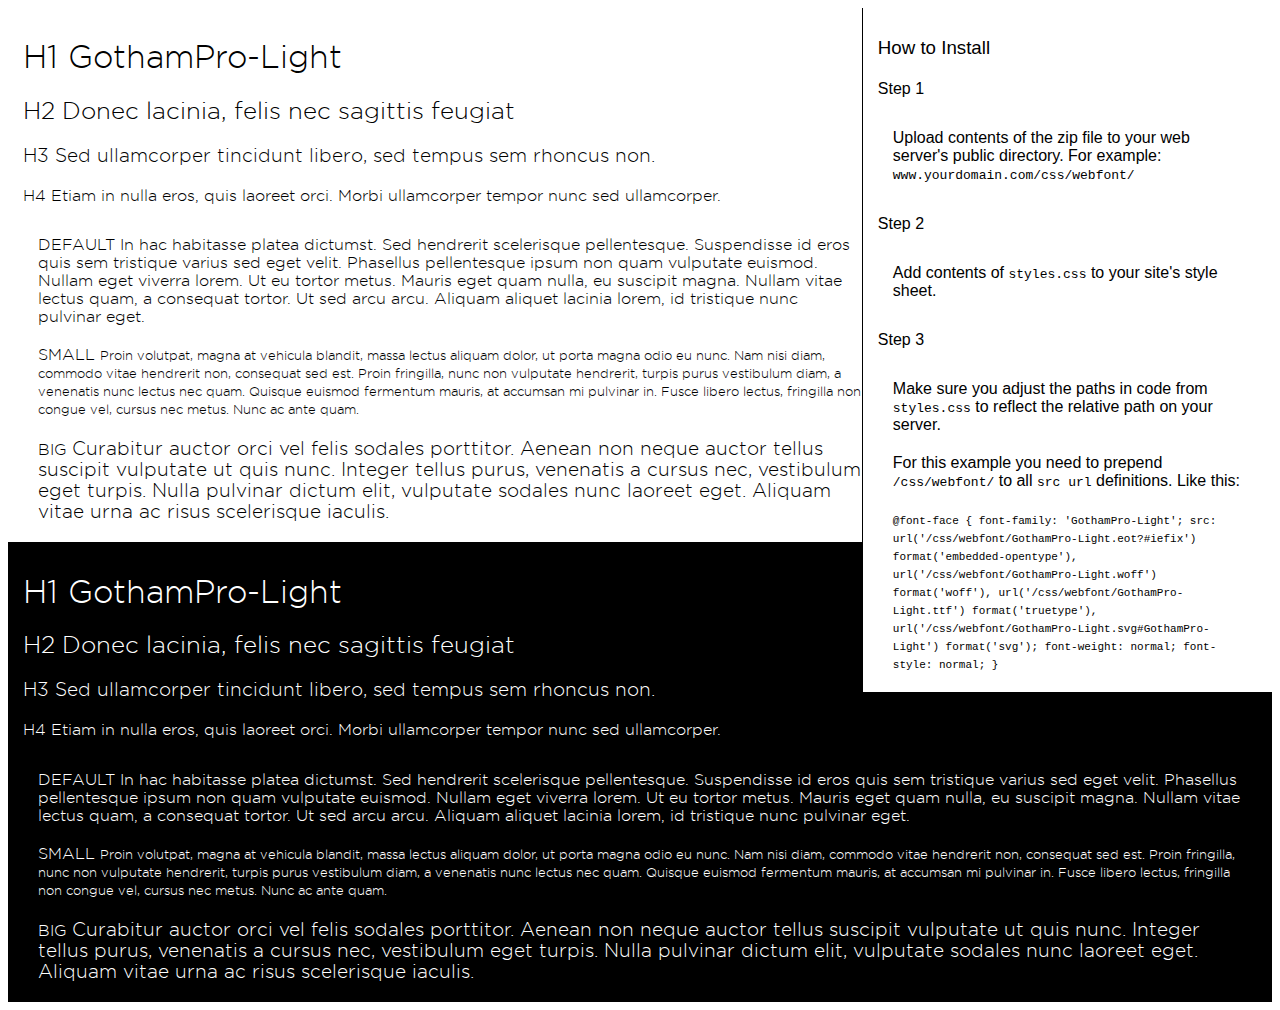
<file: ak47/fonts/GothamPro-Light/preview.html>
<!DOCTYPE html>
<html>
<head>
<title>
GothamPro-Light
 - Web font preview
</title>
<style type='text/css'>

@font-face {
  font-family: 'GothamPro-Light';
  src: url('GothamPro-Light.eot?#iefix') format('embedded-opentype'),  url('GothamPro-Light.woff') format('woff'), url('GothamPro-Light.ttf')  format('truetype'), url('GothamPro-Light.svg#GothamPro-Light') format('svg');
  font-weight: normal;
  font-style: normal;
}

body { font-family: 'GothamPro-Light' !important; }
h1, h2, h3, h4 { font-weight: normal; }
.reg { color:black; background:white; }
.inverse { color:white; background:black; }
div { padding: 10px 15px; }
.right { background:white; width:30%; float: right; font-family: sans-serif; border: 1px solid black; border-width: 0 0 1px 1px;}
</style>
</head>
<body>
<div class='right'>
<h3>How to Install</h3>
<h4>Step 1</h4>
<div>
Upload contents of the zip file to your web server's public directory. For example:
<code>www.yourdomain.com/css/webfont/</code>
</div>
<h4>Step 2</h4>
<div>
Add contents of
<code>styles.css</code>
to your site's style sheet.
</div>
<h4>Step 3</h4>
<div>
Make sure you adjust the paths in code from
<code>styles.css</code>
to reflect the relative path on your server.
</div>
<div>
For this example you need to prepend
<code>/css/webfont/</code>
to all
<code>src url</code>
definitions. Like this:
</div>
<div>
<code style='font-size:11px;'>@font-face {
  font-family: 'GothamPro-Light';
  src: url('/css/webfont/GothamPro-Light.eot?#iefix') format('embedded-opentype'),  url('/css/webfont/GothamPro-Light.woff') format('woff'), url('/css/webfont/GothamPro-Light.ttf')  format('truetype'), url('/css/webfont/GothamPro-Light.svg#GothamPro-Light') format('svg');
  font-weight: normal;
  font-style: normal;
}</code>
</div>
</div>
<div class='reg'>
<h1>
H1
GothamPro-Light
</h1>
<h2>
H2
Donec lacinia, felis nec sagittis feugiat
</h2>
<h3>
H3
Sed ullamcorper tincidunt libero, sed tempus sem rhoncus non.
</h3>
<h4>
H4
Etiam in nulla eros, quis laoreet orci. Morbi ullamcorper tempor nunc sed ullamcorper.
</h4>
<div>
DEFAULT
In hac habitasse platea dictumst. Sed hendrerit scelerisque pellentesque. Suspendisse id eros quis sem tristique varius sed eget velit. Phasellus pellentesque ipsum non quam vulputate euismod. Nullam eget viverra lorem. Ut eu tortor metus. Mauris eget quam nulla, eu suscipit magna. Nullam vitae lectus quam, a consequat tortor. Ut sed arcu arcu. Aliquam aliquet lacinia lorem, id tristique nunc pulvinar eget.
</div>
<div>
SMALL
<small>
Proin volutpat, magna at vehicula blandit, massa lectus aliquam dolor, ut porta magna odio eu nunc. Nam nisi diam, commodo vitae hendrerit non, consequat sed est. Proin fringilla, nunc non vulputate hendrerit, turpis purus vestibulum diam, a venenatis nunc lectus nec quam. Quisque euismod fermentum mauris, at accumsan mi pulvinar in. Fusce libero lectus, fringilla non congue vel, cursus nec metus. Nunc ac ante quam.
</small>
</div>
<div>
BIG
<big>
Curabitur auctor orci vel felis sodales porttitor. Aenean non neque auctor tellus suscipit vulputate ut quis nunc. Integer tellus purus, venenatis a cursus nec, vestibulum eget turpis. Nulla pulvinar dictum elit, vulputate sodales nunc laoreet eget. Aliquam vitae urna ac risus scelerisque iaculis.
</big>
</div>

</div>
<div class='inverse'>
<h1>
H1
GothamPro-Light
</h1>
<h2>
H2
Donec lacinia, felis nec sagittis feugiat
</h2>
<h3>
H3
Sed ullamcorper tincidunt libero, sed tempus sem rhoncus non.
</h3>
<h4>
H4
Etiam in nulla eros, quis laoreet orci. Morbi ullamcorper tempor nunc sed ullamcorper.
</h4>
<div>
DEFAULT
In hac habitasse platea dictumst. Sed hendrerit scelerisque pellentesque. Suspendisse id eros quis sem tristique varius sed eget velit. Phasellus pellentesque ipsum non quam vulputate euismod. Nullam eget viverra lorem. Ut eu tortor metus. Mauris eget quam nulla, eu suscipit magna. Nullam vitae lectus quam, a consequat tortor. Ut sed arcu arcu. Aliquam aliquet lacinia lorem, id tristique nunc pulvinar eget.
</div>
<div>
SMALL
<small>
Proin volutpat, magna at vehicula blandit, massa lectus aliquam dolor, ut porta magna odio eu nunc. Nam nisi diam, commodo vitae hendrerit non, consequat sed est. Proin fringilla, nunc non vulputate hendrerit, turpis purus vestibulum diam, a venenatis nunc lectus nec quam. Quisque euismod fermentum mauris, at accumsan mi pulvinar in. Fusce libero lectus, fringilla non congue vel, cursus nec metus. Nunc ac ante quam.
</small>
</div>
<div>
BIG
<big>
Curabitur auctor orci vel felis sodales porttitor. Aenean non neque auctor tellus suscipit vulputate ut quis nunc. Integer tellus purus, venenatis a cursus nec, vestibulum eget turpis. Nulla pulvinar dictum elit, vulputate sodales nunc laoreet eget. Aliquam vitae urna ac risus scelerisque iaculis.
</big>
</div>

</div>
</body>
</html>
</file>
<file: ak47/css/style.css>
/*==============           Общее            =============*/
@font-face {
  font-family: 'BigNoodleTitlingCyr';
  src: url('../fonts/BigNoodleTitlingCyr/BigNoodleTitlingCyr.eot?#iefix') format('embedded-opentype'),  
  	   url('../fonts/BigNoodleTitlingCyr/BigNoodleTitlingCyr.woff') format('woff'), 
  	   url('../fonts/BigNoodleTitlingCyr/BigNoodleTitlingCyr.ttf')  format('truetype'), 
  	   url('../fonts/BigNoodleTitlingCyr/BigNoodleTitlingCyr.svg#BigNoodleTitlingCyr') format('svg');
  font-weight: normal;
  font-style: normal;
}

@font-face {
  font-family: 'GothamPro-Light';
  src: url('../fonts/GothamPro-Light/GothamPro-Light.eot?#iefix') format('embedded-opentype'),  
  	   url('../fonts/GothamPro-Light/GothamPro-Light.woff') format('woff'), 
  	   url('../fonts/GothamPro-Light/GothamPro-Light.ttf')  format('truetype'), 
  	   url('../fonts/GothamPro-Light/GothamPro-Light.svg#GothamPro-Light') format('svg');
  font-weight: normal;
  font-style: normal;
}

.gotham {
	font-weight: bold;
	font-family: GothamPro-Light;
	font-size: 16px;
}

.bignood {
	font-family: BigNoodleTitlingCyr;
	font-size: 3.5em;
	letter-spacing: 3px;
	padding-top: 10px;
}

body {
	font-weight: bold;
	font-family: GothamPro-Light !important;
	font-size: 16px;
	/*min-width: 365px;*/
}

.clear {
	clear: both;
}

.allwidth {
	background: url(../images/bg_50.png);
}

.read_more {
	text-transform: uppercase;
	float: right;
}

.fl_left {
	float: left;
	margin-right: 25px;
}

.fl_right {
	float: right;
	margin-left: 25px;
}

.fl_center {
	display: block;
	margin: 25px auto;
}

.txt_justify {
	text-align: justify;
	text-indent: 25px;
}

.txt_center {
	text-align: center;
}

.mrgn-btm20 {
	margin-bottom: 20px;
}

.pdng-tp20 {
	padding-top: 20px;
}

/*===============           header           ================*/

h1.bignood {
	/*outline: 1px solid red;*/
	text-align: center;
	min-height: 142px;
	line-height: 1.4em;
	margin-top: 0 !important;
}

h1.bignood small{
	letter-spacing: 2px;
}

h1.bignood small a {
	color: #929893;
	text-decoration: none;
}

h1.bignood small a.active_small {
	color: #00801A;
}

h1.bignood small a:hover {
	color: #00801A;
	text-decoration: none;
}

img.logo {
	/*outline: 1px solid red;*/
	margin: 0 auto;
	margin-top: 10px;
}

.header {
	padding-top: 30px;
	margin-bottom: 30px;
}

.header .row div {
	padding: 0;
}

/*===============           main_menu           ================*/

ul.nav a {
	text-transform: uppercase;
	font-size: 30px;
	letter-spacing: 3px;
	font-weight: bold;
	background: url(../images/bg_25.png);
	color: #929893;
	margin-right: 10px !important;
	text-shadow: 1px 1px 2px black, 0 0 1em #9DF4F0;
}

ul.nav li:last-child a {
	margin-right: 0 !important;
}

ul.nav li.active a {
	background-image: url(../images/bg_50.png) !important; 
	margin-right: 10px;
	color: #00801A;
	border-bottom-color: none !important;
	cursor: pointer;
}

ul.nav li.active a:hover {
	color: #00801A;
	cursor: pointer;
	/*text-shadow: 1px 1px 2px black, 0 0 1em #FFFF80;*/	
}

ul.nav a:hover {
	background-image: url(../images/bg_50.png) !important;
	/*text-shadow: 1px 1px 2px black, 0 0 1em #FFFF80;*/
	color: #00801A;
}

@media (min-width: 768px) {
	.nav-tabs.nav-justified > .active > a, .nav-tabs.nav-justified > .active > a:hover, .nav-tabs.nav-justified > .active > a:focus {
    	border-bottom-color: #E8E3DD !important;
	}
}

/*===============           slider           ================*/

.slider {
	padding: 20px 0 20px 0;
	text-align: justify;
	text-shadow: 1px 1px 2px white, 0 0 1em white;
	color: black;
}

.carousel-inner .item img {
	width: 100%;
}

.slider h2 {
	font-size: 22px;
	text-align: center;
	padding: 0;
	margin-top: 0;
}

/*===============           news           ================*/

.news h2 {
	text-align: center;
	margin-bottom: 40px;
}

.icon .glyphicon {
	font-size: 6em;
	color: #24CCD5;
}

.icon div {
	margin-bottom: 30px;
}

.icon span {
	margin-bottom: 20px;
}

/*===============           footer           ================*/

.footer .row div.col-md-6 {
	/*outline: 1px solid red;*/
	padding: 30px;
}

.footer .row div.social {
	padding-top: 38px;
}

.footer .row div.col-md-6 p {
	margin: 0;
	padding: 0;
	text-shadow: 1px 1px 2px black, 0 0 1em #9DF4F0;
}

/*===============           media_query           ================*/

@media screen and (max-width:768px) {
  	ul.nav a {
  		margin-right: 0 !important;
  	}
}

@media screen and (max-width:992px) {
  	.read_more {
  		margin-bottom: 20px;
  	}

  	.carousel-inner {
		margin-bottom: 20px;
	}

	.slider {
		padding-bottom: 0;
	}

	.slide_history {
		text-align: center;
	}

	.footer .row div.social {
		padding-top: 0;
	}

	.img_history img {
		text-align: center;
		float: none;
		margin: 0 auto;
		margin-bottom: 20px;
	}
}

/*================ Другие страницы ====================*/
.h1_gallery, .h1_history {
	margin-bottom: 30px;
	text-align: center;
}

.img_gallery {
	padding-top: 20px;
}

.img_gallery img {
	margin: 0 auto;
}

a.ist {
	display: block;
	width: 100%;
	height: 40px;
	margin: 0 auto;
	text-align: center;
	font-size: 16px;
	padding-top: 10px;
	text-decoration: none;
	background: url(../images/bg.gif) repeat-x;
	border-radius: 25px 25px 0 0;
	color: #fff;
	text-shadow: 1px 1px 2px black, 0 0 1em black; 
}

a.ist:hover {
	text-decoration: none;
	color: orange;
	text-shadow: 1px 1px 2px black, 0 0 1em black;
}

a.ist:focus {
	text-decoration: none;
	color: orange;
	text-shadow: 1px 1px 2px black, 0 0 1em black;
}

.back-to-top {
    cursor: pointer;
    position: fixed;
    bottom: 50px;
    right: 50px;
    background: url(../images/bg.gif) no-repeat !important;
    border: none !important;
}

.circle {
	width: 300px;
	height: 300px;
	background-color: black;
	box-shadow: 0 0 40px rgba(0,0,0,1);
	margin-top: 72px;
} 

.spincrement {
	font-size: 40px;
	color: blue;
	font-weight: bold;
}

.circle_box {
	height: 180px;
	width: 180px;
	padding-top: 12px;
	background-color: #C6CBD1;
	font-size: 18px;
	text-align: center;
	box-shadow: 0 0 40px rgba(0,0,0,1);
	margin: 0 auto;
	margin-bottom: 35px;
}

.top_pad {
	padding-top: 25px;
}

.color1 {
	background-color: #C6CBA9;
}

.color2 {
	background-color: #AC9DA9;
}

.color3 {
	background-color: #A99771;
}

.color4 {
	background-color: #ACCBA9;
}

.color5 {
	background-color: #C191AF;
}
</file>
